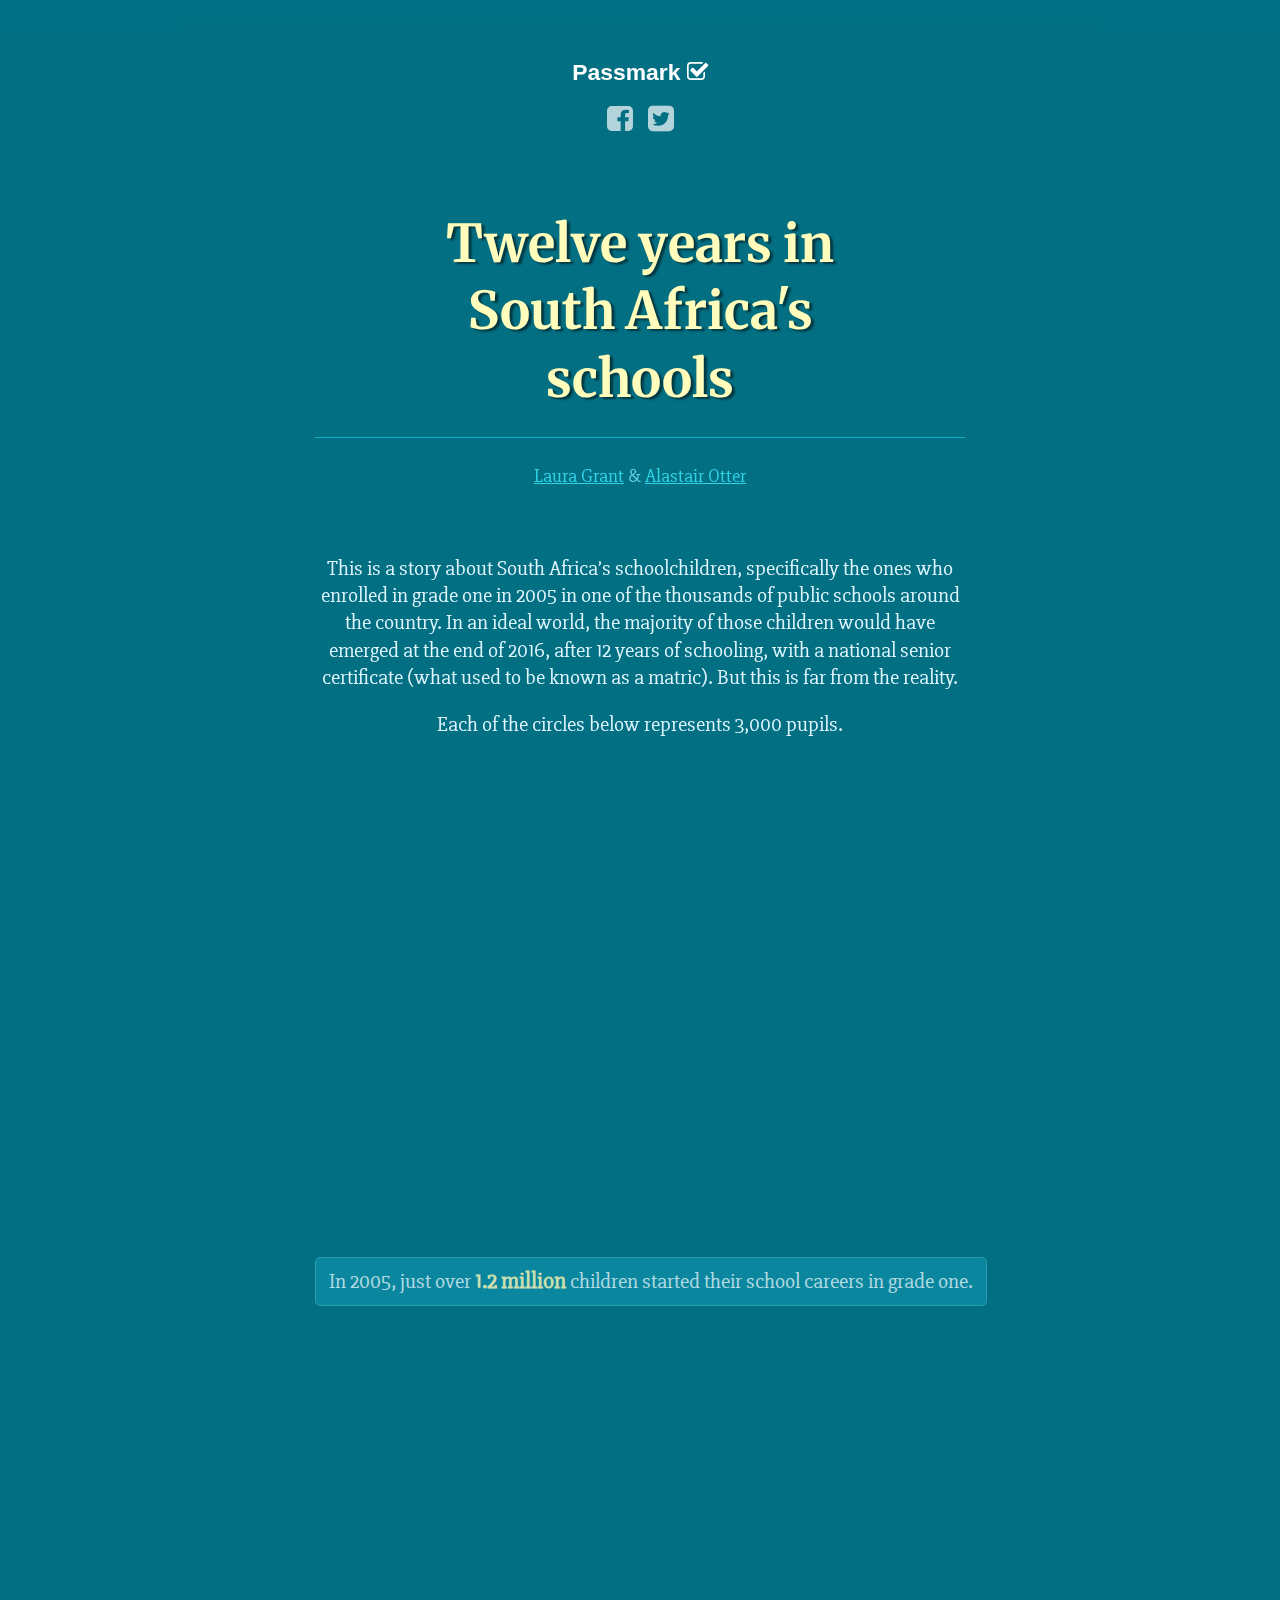
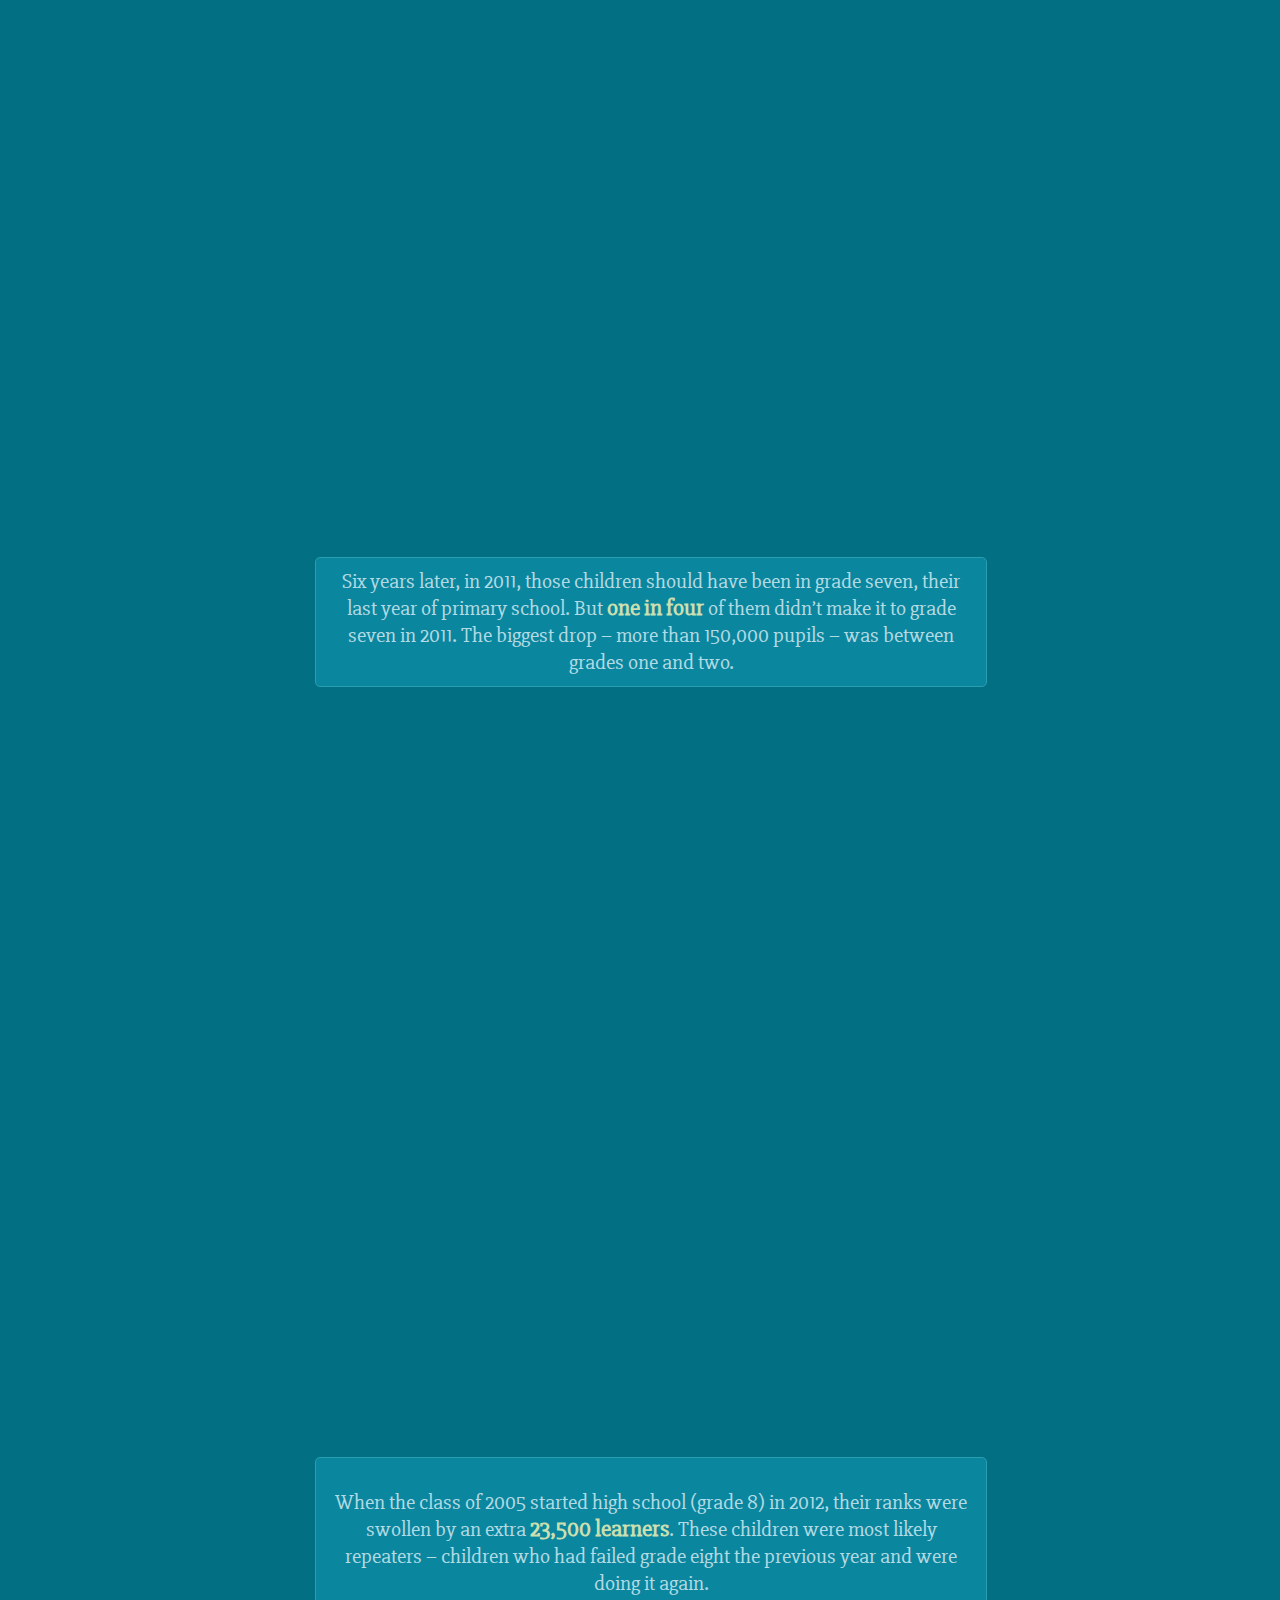
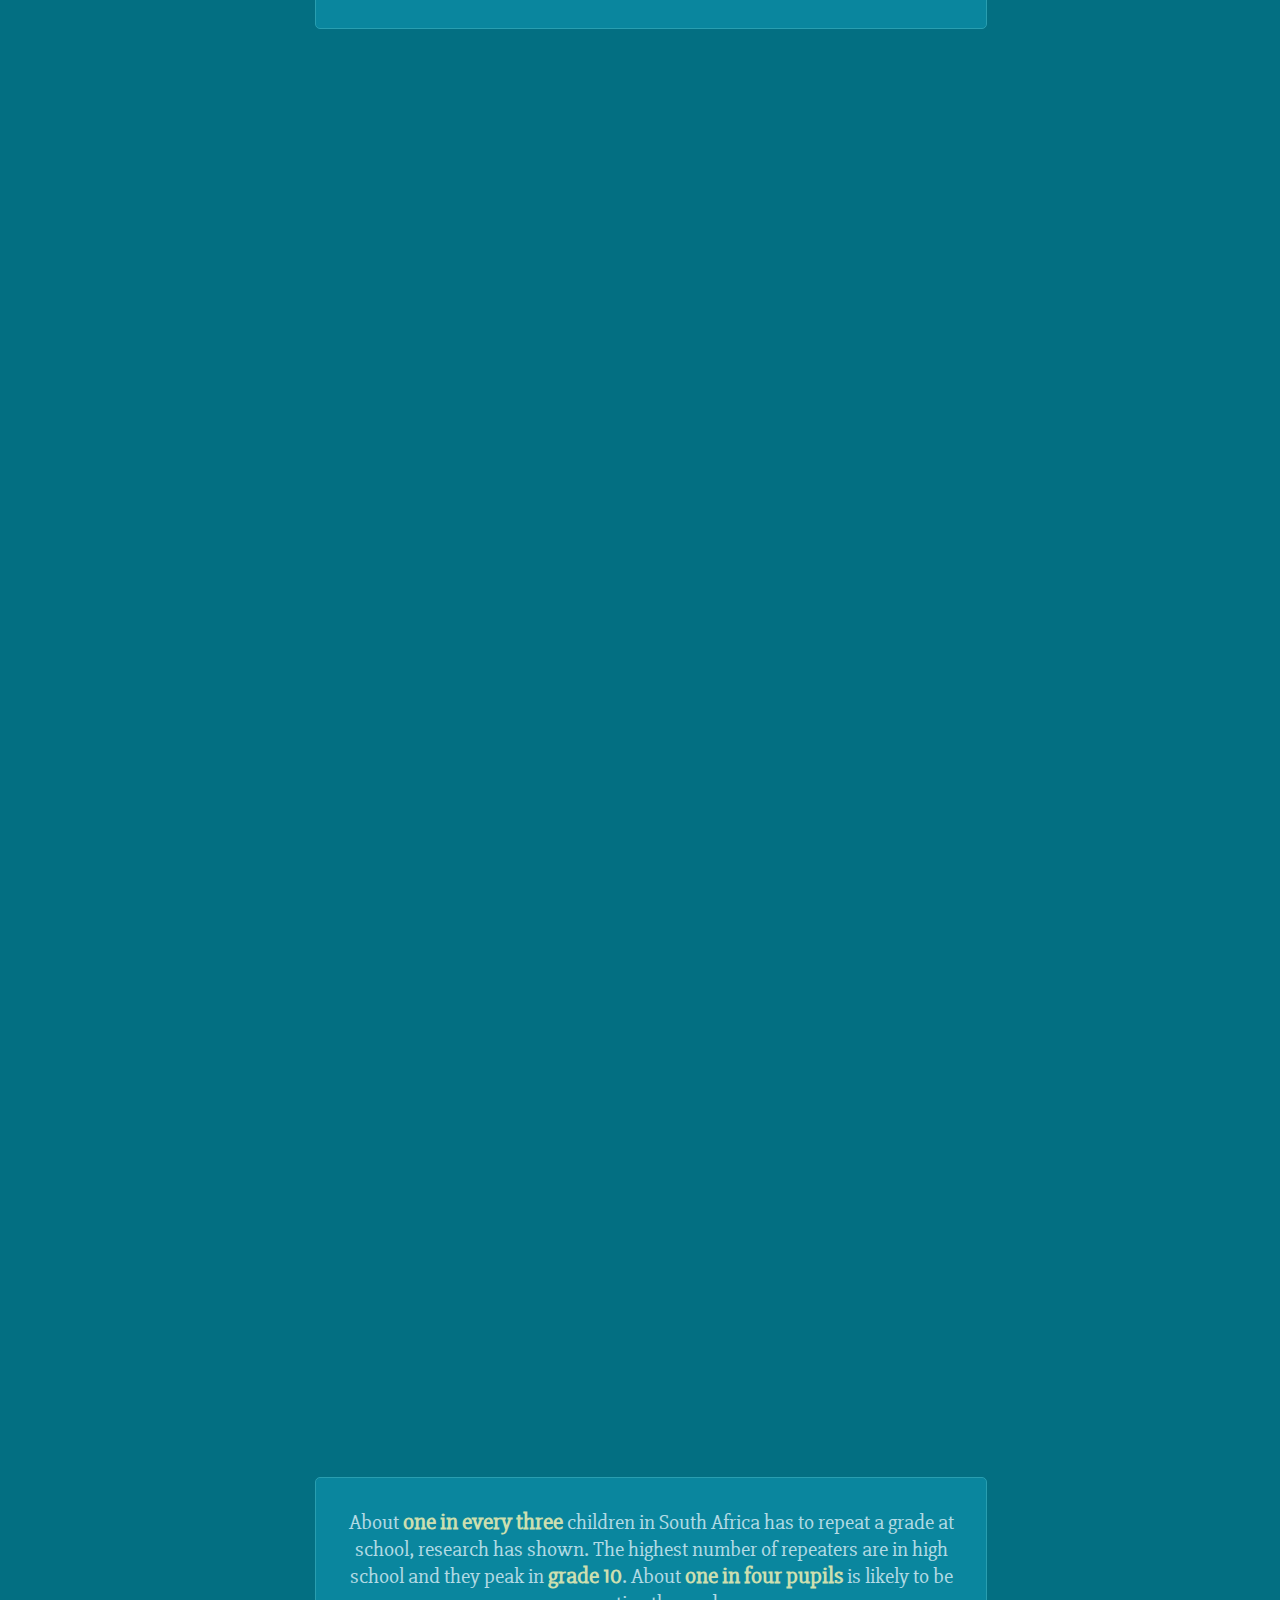
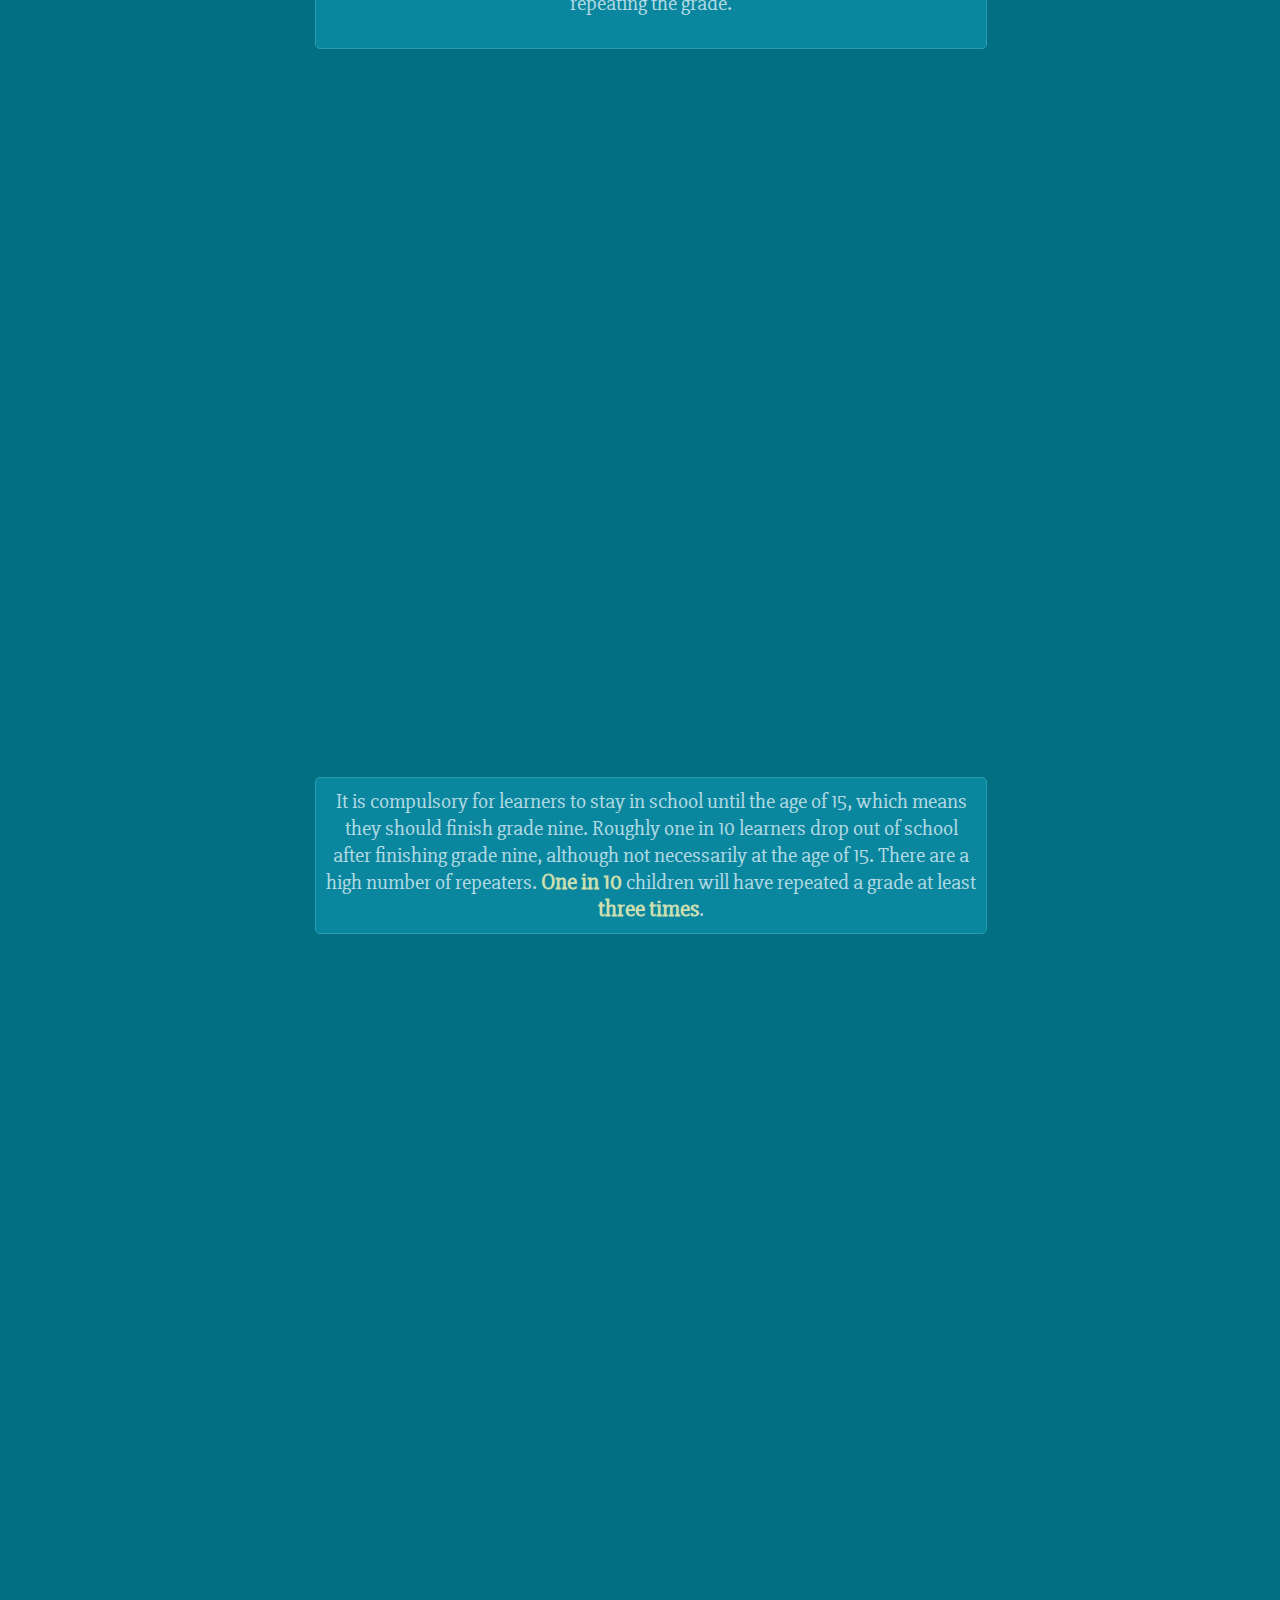
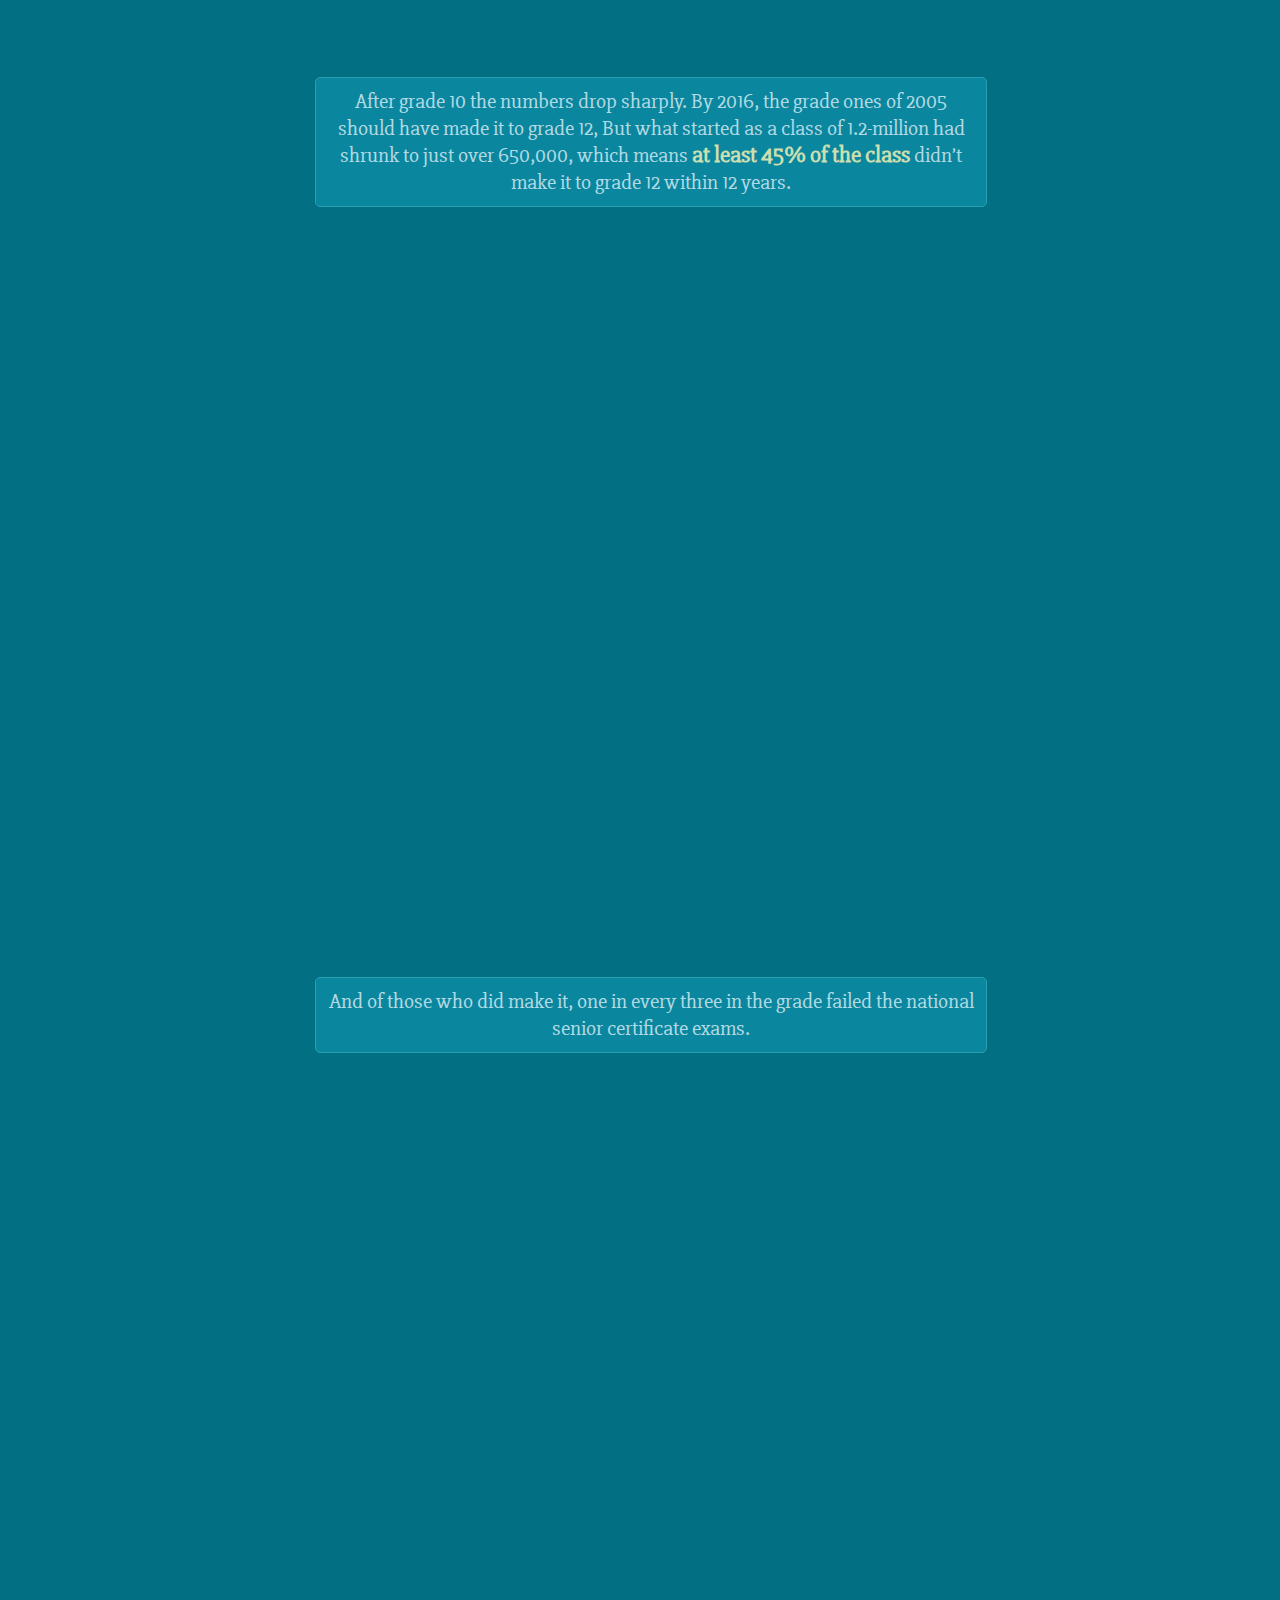
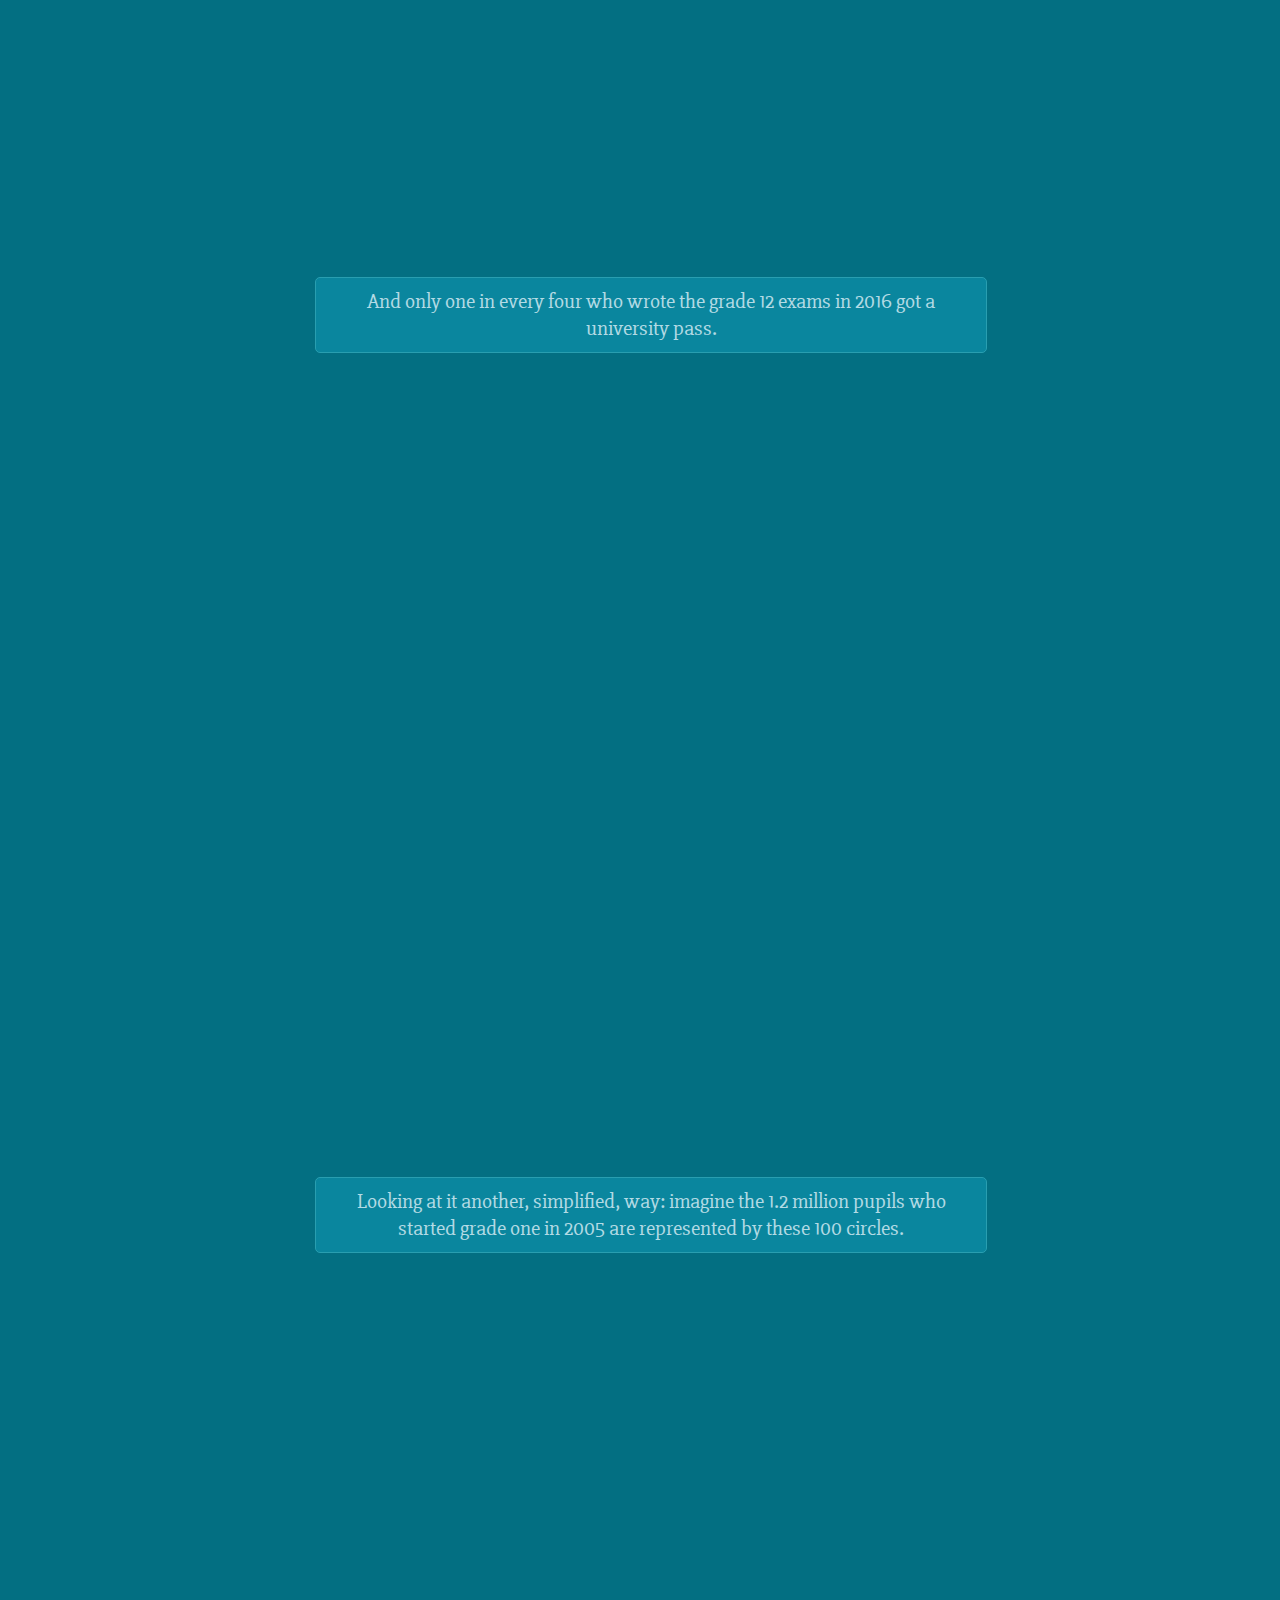
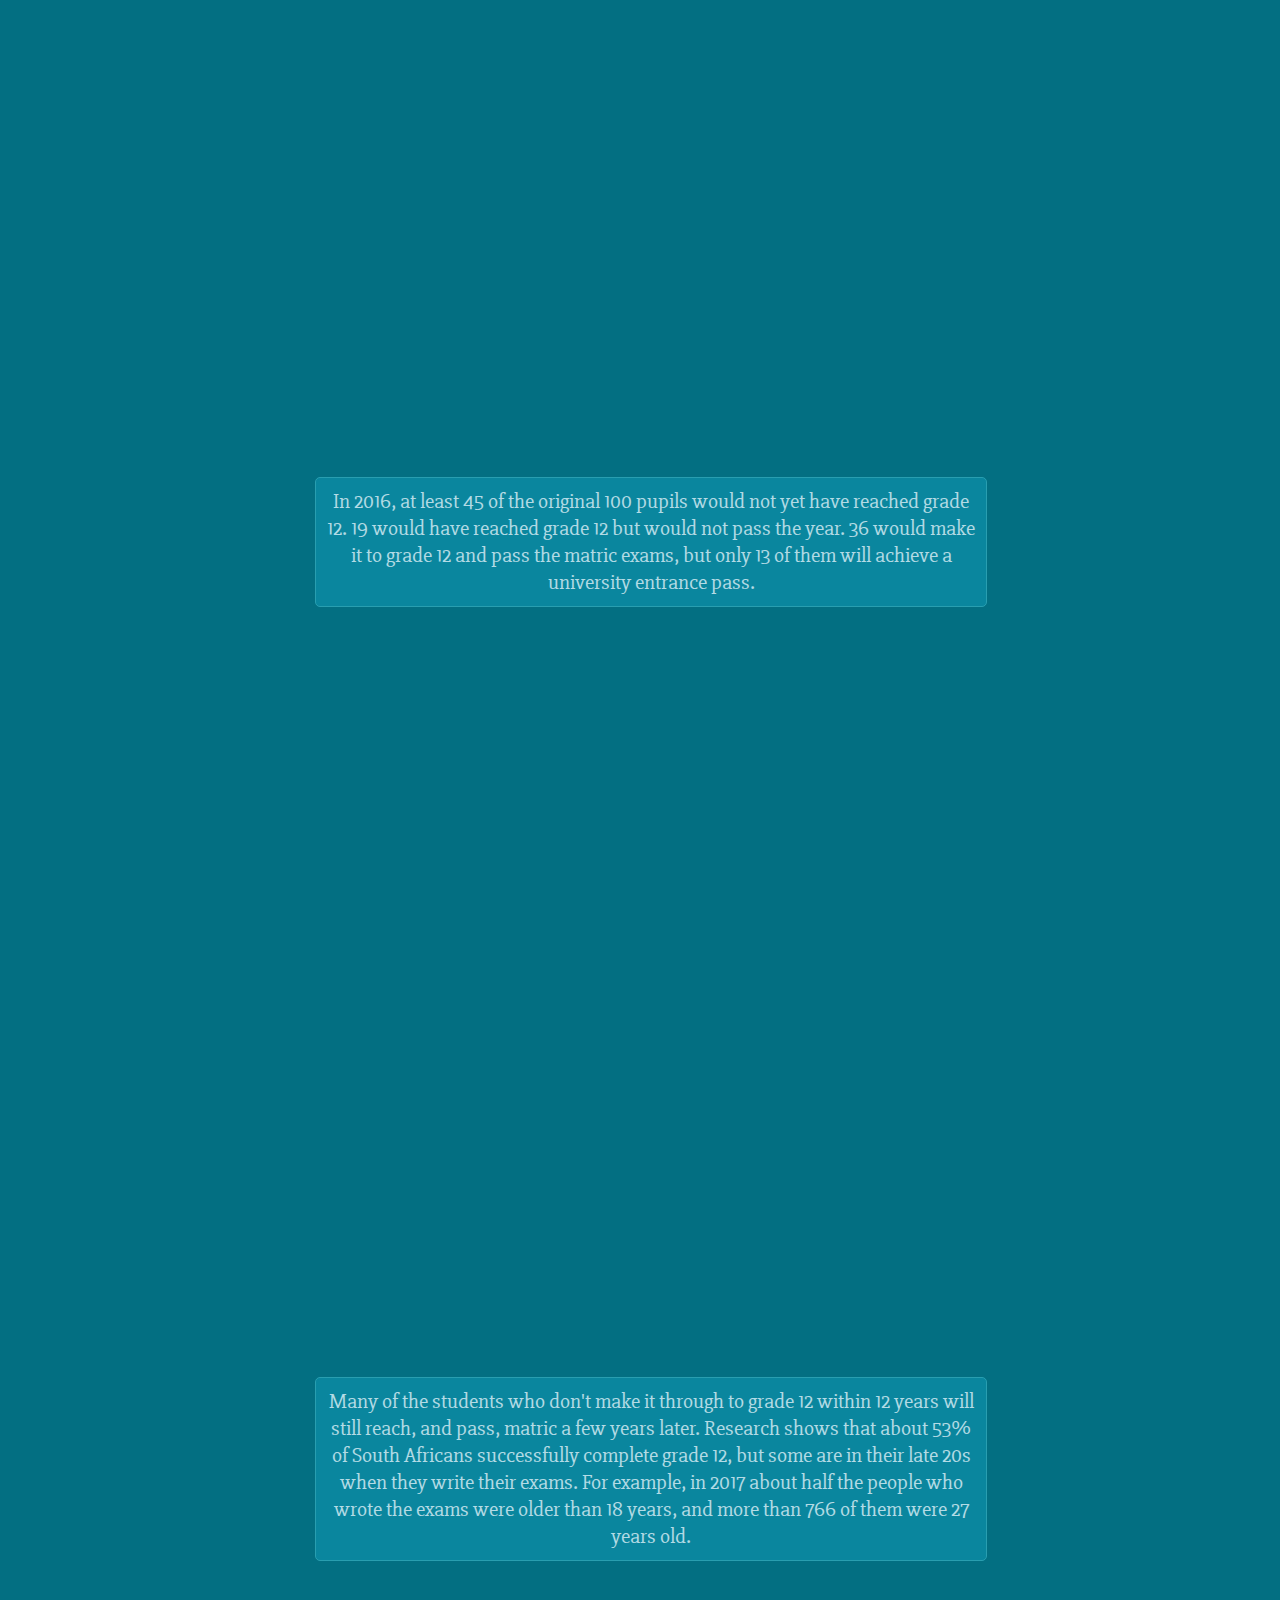
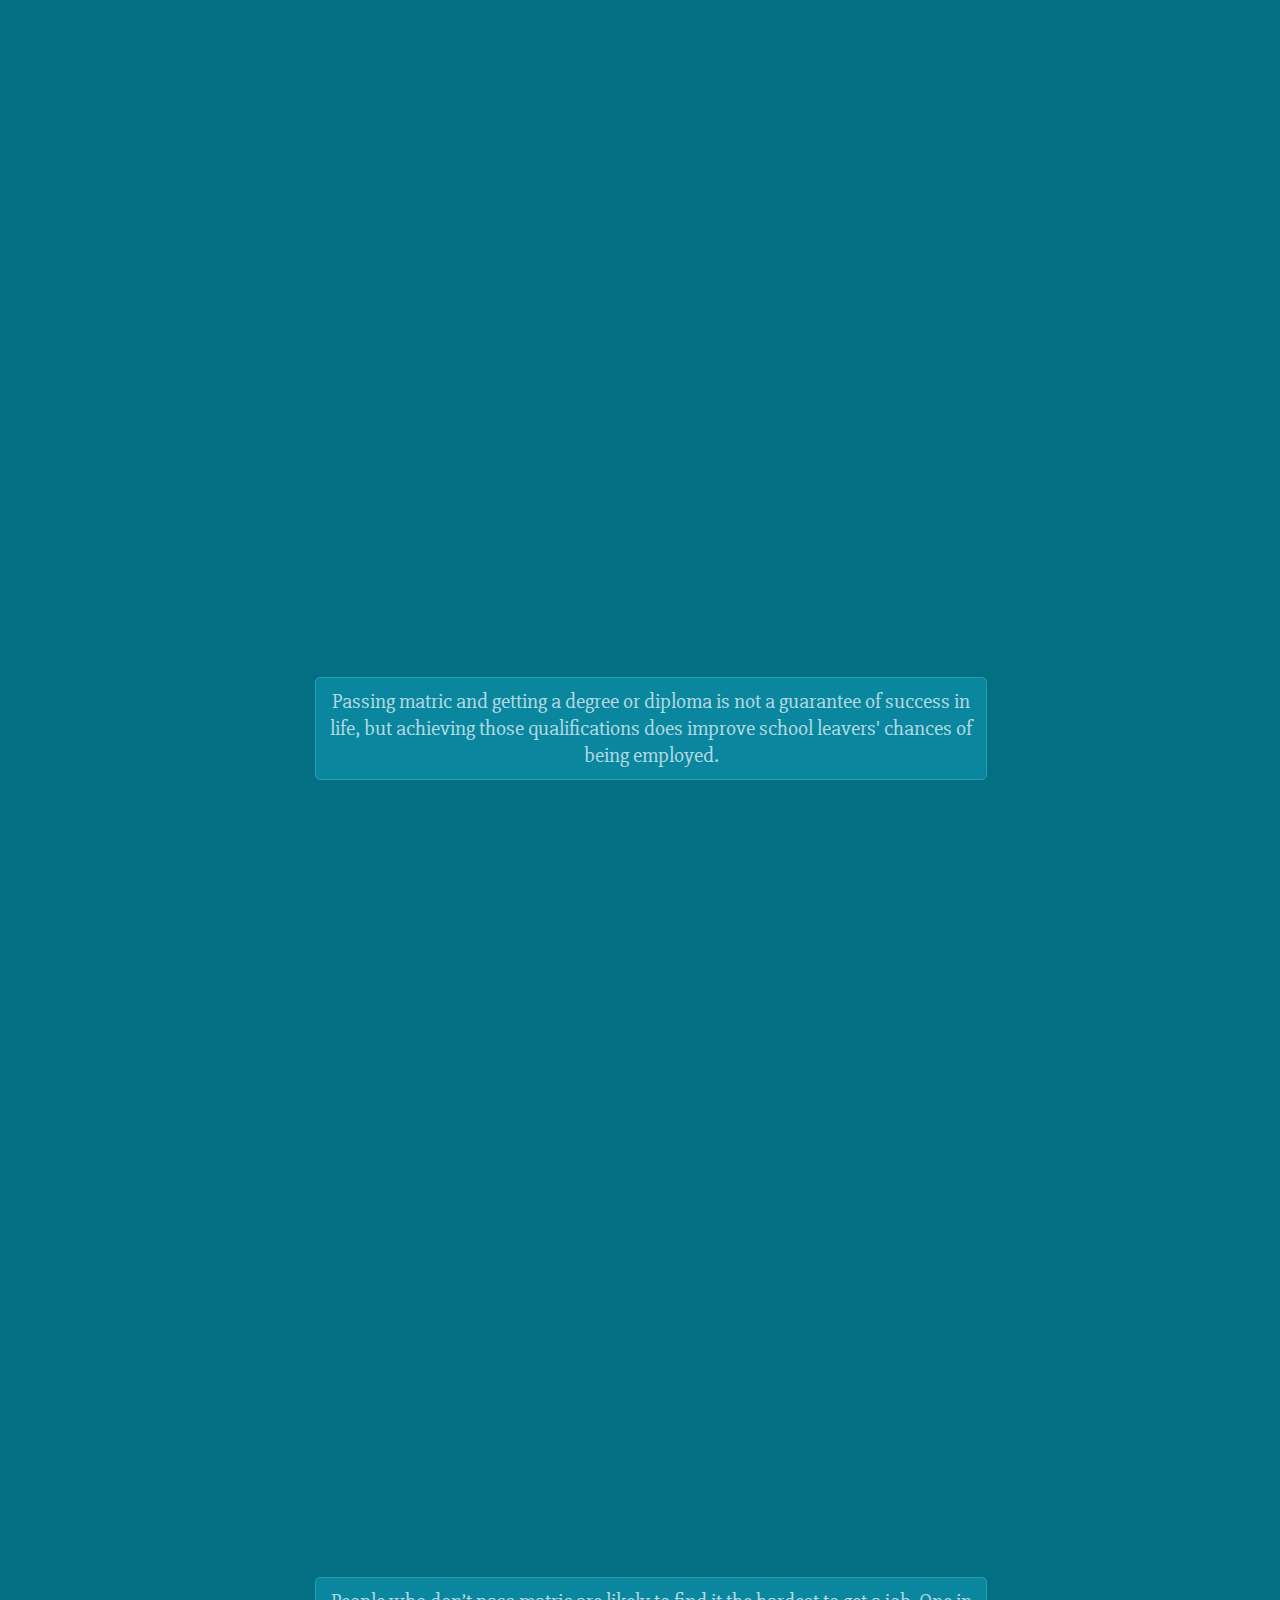
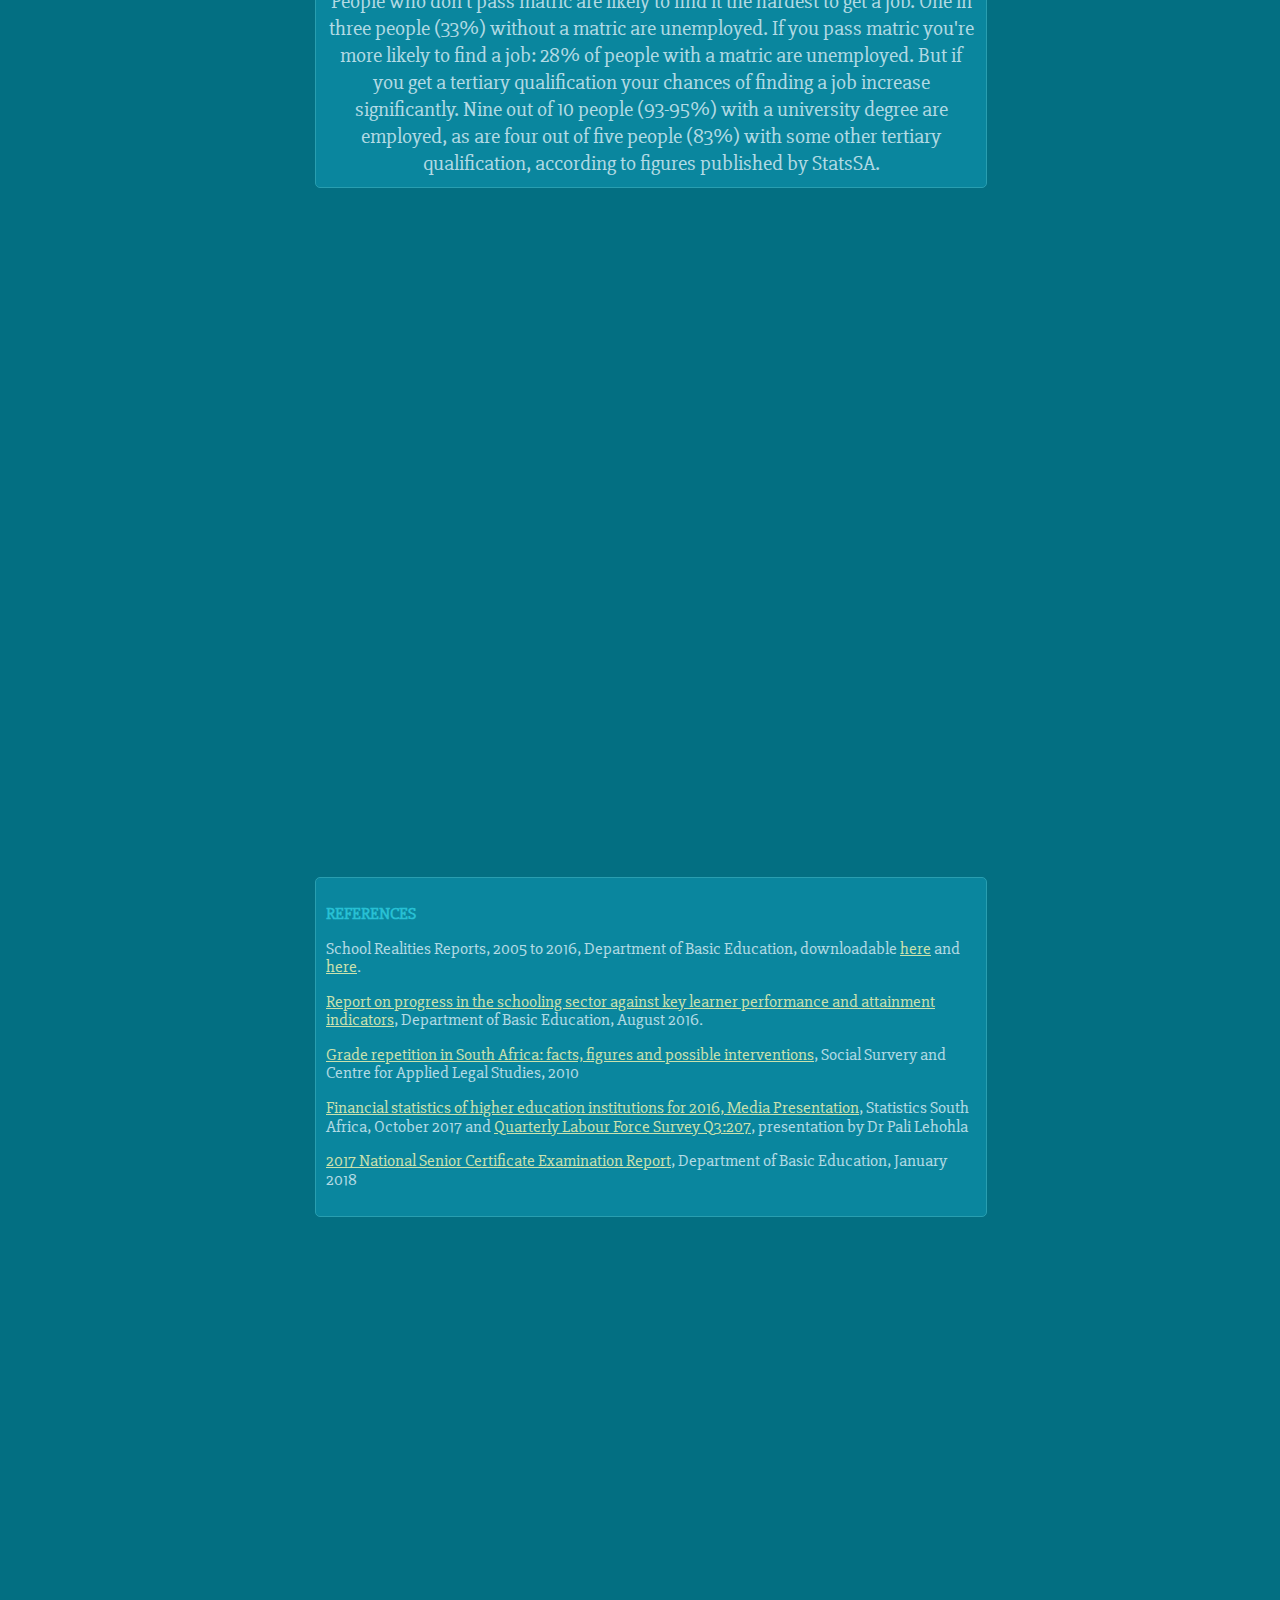
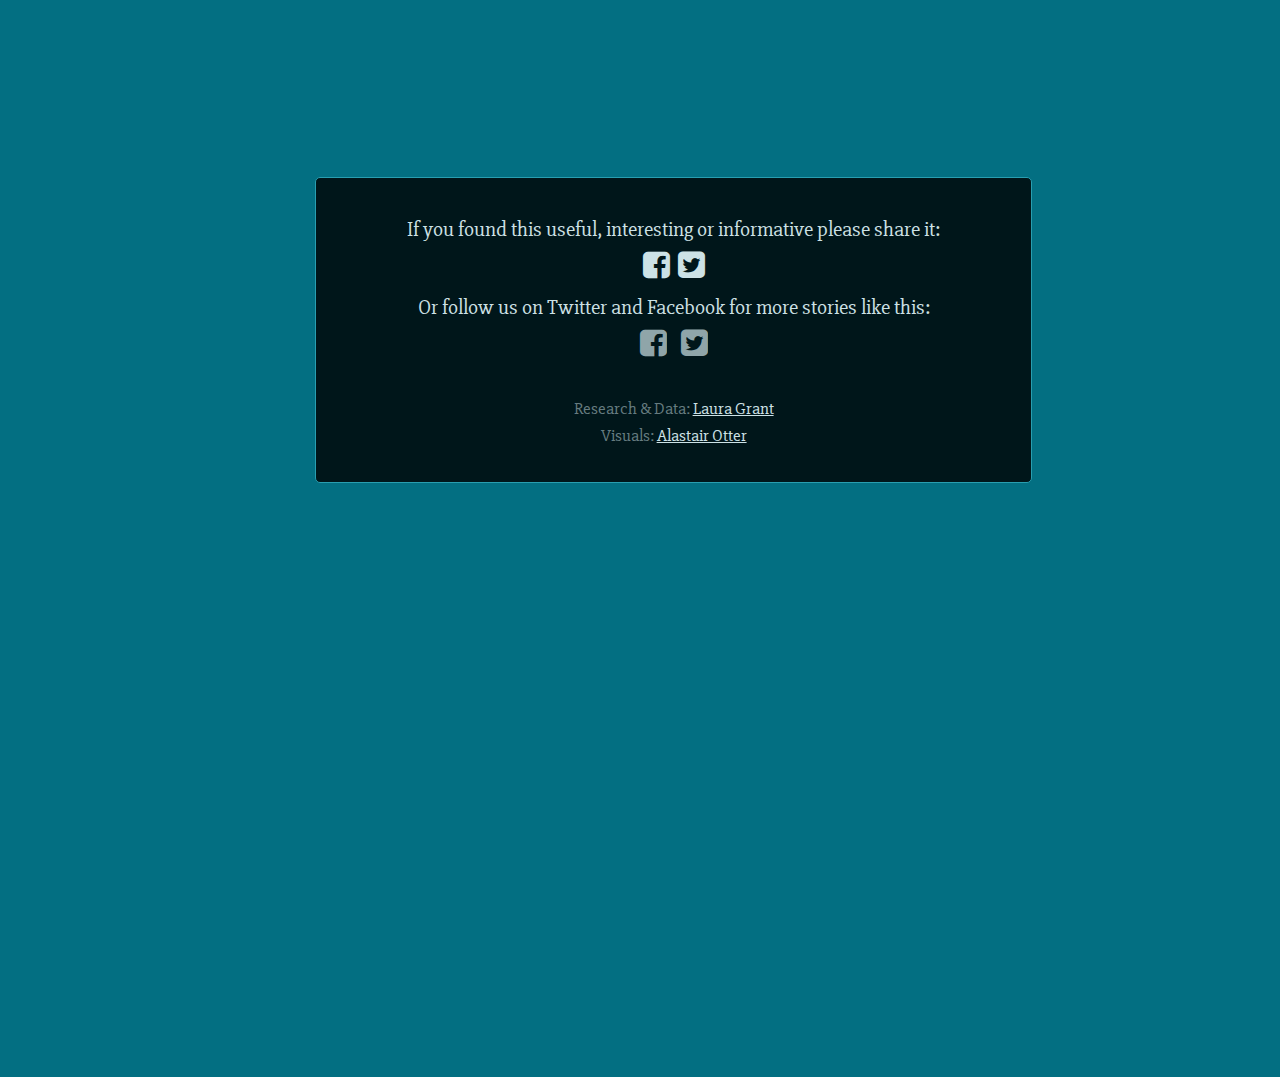
<file: index.html>
<!doctype html>
<html>

<head>
    <!-- Global site tag (gtag.js) - Google Analytics -->
<script async src="https://www.googletagmanager.com/gtag/js?id=UA-91656845-1"></script>
<script>
  window.dataLayer = window.dataLayer || [];
  function gtag(){dataLayer.push(arguments);}
  gtag('js', new Date());

  gtag('config', 'UA-91656845-1');
</script>

    <meta charset="UTF-8">
    <meta name="viewport" content="width=device-width, initial-scale=1">
    <meta property="og:url"                content="http://passmark.org.za/schools" />
    <meta property="og:type"               content="site" />
    <meta property="og:title"              content="The reality of South Africa's schools" />
    <meta property="og:description"        content="South African school pupils should take twelve years to complete primary and high school. The reality is that at least half of them fail to finish their schooling within twelve years, and a tiny percentage make it to tertiary education." />
    <meta property="og:image"              content="http://passmark.org.za/passmarkcover.png"/>
    <!-- <meta property="og:video" content="http://www.youtube.com/v/Ltu3aVH6WR8"/> -->
    <title>SA Schools</title>
    <link href="https://fonts.googleapis.com/css?family=Merriweather:700|Roboto+Condensed:300,400,700|Slabo+27px:100,400,700" rel="stylesheet">
    <link rel="stylesheet" href="styles.css">
    <link rel="stylesheet" href="lib/font-awesome-4.7.0/css/font-awesome.min.css">

</head>

<body>
    <div class="mobile-warn">If you're viewing this on a mobile phone or another device with a small screen, some of the visuals below may not work as expected. In some cases viewing the article in landscape mode on your phone may help. Otherwise please view on a desktop or laptop computer for the full detail.<br />
    <div class="dismiss">OK</div> </div>
    <!-- <div class="tooltip"></div> -->
    <div class="loading">
            
            <i class="fa fa-circle-o-notch fa-spin fa-3x fa-fw"></i>
            <span class="sr-only">Loading...</span>

    </div>

    <div id="text"></div>
    <div class="social">
            <a href="https://www.facebook.com/sharer/sharer.php?u=http%3A%2F%2Fpassmark.org.za%2Fschools%2F" class="facebook" target="_blank" rel="noopener"><i class="fa fa-facebook-square" aria-hidden="true"></i></a>&nbsp;

    <a class="twitter-share-button twitter" target="_new"
  href="https://twitter.com/intent/tweet?text=SA%20school%20reality%3A%20Half%20of%20SA%27s%20pupils%20more%20than%2012%20years%20to%20complete%20their%20schooling%2C%20many%20never%20finish%20grade%2012%2C%20and%20very%20few%20move%20on%20to%20tertiary%20education%2C%20which%20affects%20their%20job%20opportunities.%20http%3A%2F%2Fpassmark.org.za%2Fschools%2F%20via%20%40passmarkza">
  <i class="fa fa-twitter-square" aria-hidden="true"></i></a>
</div>

    <div id="slides">

        <div id="slide-one" class="slide step" data-step="slide1">
            <div class="passmark">
                <a href="http://passmark.org.za">Passmark
                    <i class="fa fa-check-square-o" aria-hidden="true"></i>
                </a><br/>
                <a href="https://www.facebook.com/passmarkza/" class="pmsocial"><i class="fa fa-facebook-square" aria-hidden="true"></i></a> <a href="https://twitter.com/passmarkza" class="pmsocial"><i class="fa fa-twitter-square" aria-hidden="true"></i></a>
                   

            </div>
            <div class="slide-title">Twelve years in South Africa's schools</div>

            <div class="bylines">
                <a href="http://twitter.com/laurajgrant">Laura Grant</a> & <a href="http://twitter.com/alastairotter">Alastair Otter</a>
            </div>
<div>
            <p>This is a story about South Africa’s schoolchildren, specifically the ones who enrolled in grade one in 2005 in one of the thousands of public schools around the country. In an ideal world, the majority of those children would have emerged at the end of 2016, after 12 years of schooling, with a national senior certificate (what used to be known as a matric). But this is far from the reality.</p>
            <p class="desktop">
                    Each of the circles below represents 3,000 pupils.</p>
            <p class="mobile">
                    Each of the circles below represents 7,000 pupils.</p>
                    </div>

           <div style="clear: both;"></div>
        </div>

        <div id="slide-two" class="slide step" data-step="slide2">
            <div class="slide-inner">
               
            </div>

        </div>

        <div id="slide-three" class="slide step small-slide" data-step="slide3">
            <div class="slide-inner">
                In 2005, just over <span class="em">1.2 million</span> children started their school careers in grade one.
            </div>

        </div>

        <div id="slide-four" class="slide step" data-step="slide4">

            <div class="slide-inner">
                    Six years later, in 2011, those children should have been in grade seven, their last year of primary school. But <span class="em">one in four</span> of them didn’t make it to grade seven in 2011. The biggest drop – more than 150,000 pupils – was between grades one and two. 
                
            </div>
        </div>

       

        <div id="slide-five" class="slide step" data-step="slide5">
            <div class="slide-inner">
                    <p>When the class of 2005 started high school (grade 8) in 2012, their ranks were swollen by an extra <span class="em">23,500 learners</span>. These children were most likely repeaters – children who had failed grade eight the previous year and were doing it again. </p>
            </div>
            <div class="clear"></div>
        </div>

        <div id="slide-five-two" class="slide step" data-step="slide5-2">
                <div class="slide-inner">
        <p>About <span class="em">one in every three</span> children in South Africa has to repeat a grade at school, research has shown. The highest number of repeaters are in high school and they peak in <span class="em">grade 10</span>. About <span class="em">one in four pupils</span> is likely to be repeating the grade.</p>

            </div>
            <div class="clear"></div>
        </div>

       
        

       

        <div id="slide-five-three" class="slide step" data-step="slide5-3">
            <div class="slide-inner">
                    It is compulsory for learners to stay in school until the age of 15, which means they should finish grade nine. Roughly one in 10 learners drop out of school after finishing grade nine, although not necessarily at the age of 15. There are a high number of repeaters. <span class="em">One in 10</span> children will have repeated a grade at least <span class="em">three times</span>.
            </div>
        </div>

        <div id="slide-six" class="slide step" data-step="slide6">
            <div class="slide-inner">
                    After grade 10 the numbers drop sharply. By 2016, the grade ones of 2005 should have made it to grade 12, But what started as a class of 1.2-million had shrunk to just over 650,000, which means <span class="em">at least 45% of the class</span> didn’t make it to grade 12 within 12 years.
            </div>
        </div>

        <div id="slide-seven" class="slide step" data-step="slide7">
            <div class="slide-inner">
                And of those who did make it, one in every three in the grade failed the national senior certificate exams.
            </div>
        </div>


        <div id="slide-8" class="slide step" data-step="slide8">
            <div class="slide-inner">
                And only one in every four who wrote the grade 12 exams in 2016 got a university pass. 
            </div>
        </div>
     
        <div id="slide-15" class="slide step" data-step="slide15">
            <div class="slide-inner">
               Looking at it another, simplified, way: imagine the 1.2 million pupils who started grade one in 2005 are represented by these 100 circles.
                 
            </div>
        </div>

        <div id="slide-16" class="slide step" data-step="slide16">
            <div class="slide-inner">
               In 2016, at least 45 of the original 100 pupils would not yet have reached grade 12. 19 would have reached grade 12 but would not pass the year. 36 would make it to grade 12 and pass the matric exams, but only 13 of them will achieve a university entrance pass.
                 
            </div>
        </div>

        <div id="slide-17" class="slide step" data-step="slide17">
            <div class="slide-inner">
               Many of the students who don't make it through to grade 12 within 12 years will still reach, and pass, matric a few years later. Research shows that about 53% of South Africans successfully complete grade 12, but some are in their late 20s when they write their exams. For example, in 2017 about half the people who wrote the exams were older than 18 years, and more than 766 of them were 27 years old.  

                 
            </div>
        </div>
        <div id="slide-18" class="slide step" data-step="slide18">
            <div class="slide-inner">
                Passing matric and getting a degree or diploma is not a guarantee of success in life, but achieving those qualifications does improve school leavers' chances of being employed.  
                 
            </div>
        </div>

        <div id="slide-19" class="slide step" data-step="slide19">
            <div class="slide-inner">
                People who don’t pass matric are likely to find it the hardest to get a job. One in three people (33%) without a matric are unemployed. If you pass matric you're more likely to find a job: 28% of people with a matric are unemployed. But if you get a tertiary qualification your chances of finding a job increase significantly. Nine out of 10 people (93-95%) with a university degree are employed, as are four out of five people (83%) with some other tertiary qualification, according to figures published by StatsSA.
                 
            </div>
        </div>

  
        
        <div id="slide-20" class="slide step references" data-step="slide20">
            <div class="slide-inner slide-references">
                <p class="references-head">References</p>
               
                <p>School Realities Reports, 2005 to 2016, Department of Basic Education, downloadable <a href="https://www.education.gov.za/Programmes/EMIS/StatisticalPublications/tabid/462/ItemId/15766/Default.aspx">here</a> and <a href="http://libguides.wits.ac.za/c.php?g=145345&p=952786">here</a>.</p>
                <p><a href="https://www.education.gov.za/LinkClick.aspx?fileticket=5P7yT-Q9iWA%3d&tabid=92&portalid=0&mid=5785"> Report on progress in the schooling sector against key learner performance and attainment indicators</a>, Department of Basic Education, August 2016.</p>
                <p> <a href="https://www.socialsurveys.co.za/factsheets/GradeReception/3136d4.pdf">Grade repetition in South Africa: facts, figures and possible interventions</a>, Social Survery and Centre for Applied Legal Studies, 2010</p>
                <p><a href="http://www.statssa.gov.za/publications/P91031/HEI_2016_Media_presentation.pdf"> Financial statistics of higher education institutions for 2016, Media Presentation</a>, Statistics South Africa, October 2017 and <a href="https://africacheck.org/wp-content/uploads/2018/01/Presentation-QLFS-Q3-2017-31-October-2017_FINAL.pdf">Quarterly Labour Force Survey Q3:207</a>, presentation by Dr Pali Lehohla</p>
                 <p><a href="https://www.education.gov.za/LinkClick.aspx?fileticket=iUXFVN6oiJU%3d&tabid=92&portalid=0&mid=4359"> 2017 National Senior Certificate Examination Report</a>, Department of Basic Education, January 2018</p>
                 
            </div>
        </div>


        <div id="slide-19-2" class="slide step" data-step="slide19-2">
                <div class="slide-inner">
                    If you found this useful, interesting or informative please share it: <br />
                    <a href="https://www.facebook.com/sharer/sharer.php?u=http%3A%2F%2Fpassmark.org.za%2Fschools%2F" class="facebook" target="_blank" rel="noopener"><i class="fa fa-facebook-square" aria-hidden="true"></i></a>&nbsp;
    
        <a class="twitter-share-button twitter" target="_new"
      href="https://twitter.com/intent/tweet?text=SA%20school%20reality%3A%20Half%20of%20SA%27s%20pupils%20more%20than%2012%20years%20to%20complete%20their%20schooling%2C%20many%20never%20finish%20grade%2012%2C%20and%20very%20few%20move%20on%20to%20tertiary%20education%2C%20which%20affects%20their%20job%20opportunities.%20http%3A%2F%2Fpassmark.org.za%2Fschools%2F%20via%20%40passmarkza">
      <i class="fa fa-twitter-square" aria-hidden="true"></i></a>
      <br />
      Or follow us on Twitter and Facebook for more stories like this: <br />
      <a href="https://www.facebook.com/passmarkza/" class="pmsocial"><i class="fa fa-facebook-square" aria-hidden="true"></i></a> <a href="https://twitter.com/passmarkza" class="pmsocial"><i class="fa fa-twitter-square" aria-hidden="true"></i></a>
    
                    <div class="credits">
                        Research & Data: <a href="http://twitter.com/laurajgrant">Laura Grant</a><br />
                        Visuals: <a href="http://twitter.com/alastairotter">Alastair Otter</a>
    
                    </div>
                </div>
            </div>


       

    </div> <!-- #SLIDES -->

    <div id="chart">

    </div>

    <script src="lib/d3v4/d3.min.js"></script>
    <script src="lib/d3-selection-multi.min.js"></script>
    <script src="lib/jquery-3.2.1.min.js"></script>
    <!-- <script src="lib/waypoints/jquery.waypoints.min.js"></script> -->
    <script src="lib/scrollama.min.js"></script>
    <script src="app.js"></script>
    <!-- Go to www.addthis.com/dashboard to customize your tools -->
<!-- <script type="text/javascript" src="//s7.addthis.com/js/300/addthis_widget.js#pubid=ra-4d708b425b845fd3"></script> -->

</body>

</html>
</file>
<file: styles.css>
html, body { 
    overflow: hidden;
    height: 100%;
    /* opacity: 0.5; */
}

body { 
    margin: 0;
    background: #036f82;
    /* background: linear-gradient(#00869b,#036f82); */
    font-family: "Slabo 27px", "Roboto Condensed", Arial, "Helvetica Neue", Helvetica, sans-serif;
}

p { 
    font-weight: 400;
}

.tooltip { 
    background: #fff;
    color: #007184;
    padding: 10px;
    border-radius: 5px;
    position: absolute; 
    top: 20px;
    left: 20px;
    border: solid 1px #31D5E8;
    opacity: 0.8;
}

.loading { 
    position: absolute; 
    z-index: 900;
    top: 0; 
    left: 0;
    width: 100%; 
    height: 100%;
    color: #FDFFB9;
    opacity: 1;
    background: #007184;
    opacity: 0.5;
    text-align: center;
}

.fa-spinner, .fa-circle-o-notch { 
    margin-top: 25%;
}

.debug-wrap { 
    width: 100%;
    border-top: dashed 1px #fff;
}
.passmark { 
    color: #388aa3;
    font-size: 110%;
    font-family: "Open Sans", sans-serif, helvetica, arial;
    font-weight: 600;
    line-height: 200%;
}

.passmark a { 
    color: #fff;
    text-decoration: none;
}

.passmark a:hover { 
    opacity: 1;
}

a.pmsocial { 
    font-size: 130%;
    color: #fff;
    opacity: 0.7;
    padding: 5px;
    
}
#chart { 
    position: fixed; 
    top: 20px;
    
    margin-left: auto;
    margin-right: auto;
    background: #036f82;
    opacity: 0;
}

#nav { 
    position: absolute; 
    bottom: 40px;
    width: 100%;
    text-align: center;
    z-index: 300;
}

.nav { 
    width: 100%;
    text-transform: uppercase;
    font-size: 200%;
    margin-left: auto;
    margin-right: auto;
    text-align: center;
    margin-bottom: 10px;
    font-weight: bold;
    color: #fff;
}

.nav:hover { 
    cursor: pointer;
    cursor: hand;
}
        
.barLabels, .barNumbers { 
    font-size: 80%; 
    fill: #fff;
}

.barNumbers { 
    fill: #c1f0ff;
}

#slides { 
    position: absolute; 
    top: 0px;
    z-index:500; 
    width: 650px;
    text-align: center;
    font-weight: 100;
    font-size: 130%; 
    color: #e0f7ff;
    padding-top: 50px;
    opacity: 0;
    min-height: 130vh;
    line-height: 130%;  
    clear: both;
    
    
}

.slide { 
    display: inline-block;
    
   
}

.mobile-warn { 
    position: fixed; 
    top: 0; 
    left: 0; 
    margin: 2%;
    width: 82%;
    height: auto;
    padding: 7%;
    background: #000;
    opacity: 0.7; 
    color: #fff;
    z-index: 1000;
    border: solid 1px #fff; 
    border-radius: 5px;
    opacity: 0;
    visibility: hidden;
    font-family: "Helvetica Neue", Helvetica, sans-serif;
    text-align: center;
    line-height: 150%;
}

.dismiss { 
    padding: 3px 7px;
    background: #fff;
    color: #000;
    font-weight: bold;
    width: 30px;
    border-radius: 5px;
    margin-left: auto;
    margin-right: auto;
    margin-top: 10px;

}




.stuck {
    position:fixed;
    top:0;
}

.slide-title { 
    width: 500px;
    margin-left: auto;
    margin-right: auto;
    font-size: 250%; 
    font-weight: 700;
    color: #fff;
    margin-bottom: 25px;
    font-family: Merriweather, serif;
    font-weight: 700;
    line-height: 130%;
    margin-top: 10%;
    text-shadow: 3px 2px 2px rgba(0, 2, 0, 0.5);
    color: #fffcbc;
}

.slide-inner { 
    width: 650px;
    margin-left: auto;
    margin-right: auto;
    font-weight: 100;
    padding-top: 70px;
    background: #0D8CA5;
    padding: 10px;
    border-radius: 5px;
    opacity: 0.8;
    border: solid 1px #34aabc; 
    
}

#slide-two { 
    opacity: 0;
    max-height: 300px;
}

#slide-two { 
    height: 500px;
}



.clear { 
    clear: both;
}

.bylines { 
    font-size: 90%;
    color: #62d1e5;
    margin-bottom: 10%;
    width: 100%; 
    border-top: solid 1px #10adc9;
    padding-top: 25px;
}

.bylines a { 
    color: #31d5e8;
    text-decoration: underline;
}

.bylines a:hover { 
    color: #fff;
}

.label {
    font-weight: 300;
    color: #c1f0ff;
    width: 280px;
    position: absolute; 
    top: 100px;
    left: -300px;
    z-index: 150;
    opacity: 0;
    font-size: 90%; 
}

.chartLabels { 
    stroke: none;
    fill: #fff;
}

.label li { 
    font-size: 90%;
    padding: 2px;
}

.em { 
    font-size: 110%;
    font-weight: 700;
    color: #fffcbc;
}

.annotations { 
    position: absolute; 
    left: 30%; 
    top: 10%;
    color: #c1f0ff;
    font-size: 105%;
    font-weight: 300;
    width: 400px;
    display: none;
    opacity: 0;
}

text { 
    font-family: "Roboto Condensed", arial, sans-serif;
    stroke: none; 
    fill: #fff;
}

circle { 
    fill: #fffcbc;
}

/* slide adjustments */
#slide-five { 
    min-height: 180vh;
}

.mobile { 
    display: none;
}

.references { 
    font-size: 80%;
    text-align: left;
    line-height: 110%;
    
}
.slide-references { 
    /* padding: 10px; */
}

.references a { 
    color: #FDFFB9;
    
}
.references a:hover { 
    
}
.references-head { 
    font-weight: 700;
    text-transform: uppercase;
    color: #31D5E8
}

/* addthis */
/* #at4-share { 
    display: none;
} */

.social { 
    font-size: 150%;
    /* position: fixed;  */
    width: 100%;
    z-index: 500;

    top: 0px;
    left: 0;
    background: #007184;
    padding: 2px 10px;
    /* opacity: 0.1; */


}

.social a { 
    color:#007184;
    /* opacity: 0.5; */
}

.social a:hover { 
    opacity: 1;
    color: #000;
}
/* 
.twitter { 
    color: #009EF6
}

.facebook { 
    color: #3C539A;
} */
#slide-19-2 .slide-inner { 
    background: #000;
    opacity: 0.8;
    color: #fff;
    padding: 5%;
    line-height: 180%;

}

#slide-19-2 .slide-inner a { 
    font-size: 150%;
    color: #fff;
}

.credits { 
    font-size: 80%;
    line-height: 160%;
    margin-top: 30px;
    color: gray;
    font-weight: 400;
}

.credits a { 
    color: #fff;
    font-size: 100% !important;
}





@media only screen and (max-width: 650px) {
    #slide-one { 
        padding-top: 10%;
    }
    
    .desktop { 
        display: none; 
    }
    .mobile { 
        display: block;
    }
    #slides { 
        /* background: red; */
        width: 100%;
        margin-left: auto;
        margin-right: auto; 
        min-height: 60vh;
        /* background: #eee; */
        padding: 0;
    }
    .slide-title { 
        width: 90%;
        padding: 5%;
        font-size: 180%;
    }
    .slide { 
        width: 90%;
        margin-left: auto;
        margin-right: auto;
        /* background: green; */
        padding: 0;
        margin: 0;
        font-size: 90%;
    }

    .slide-inner { 
        width: 90%;
        margin: 0;
        margin-left: auto;
        margin-right: auto;
        font-size: 90%;
        
        
    }

    #chart { 
        /* background: Red; */
    }

}
</file>
